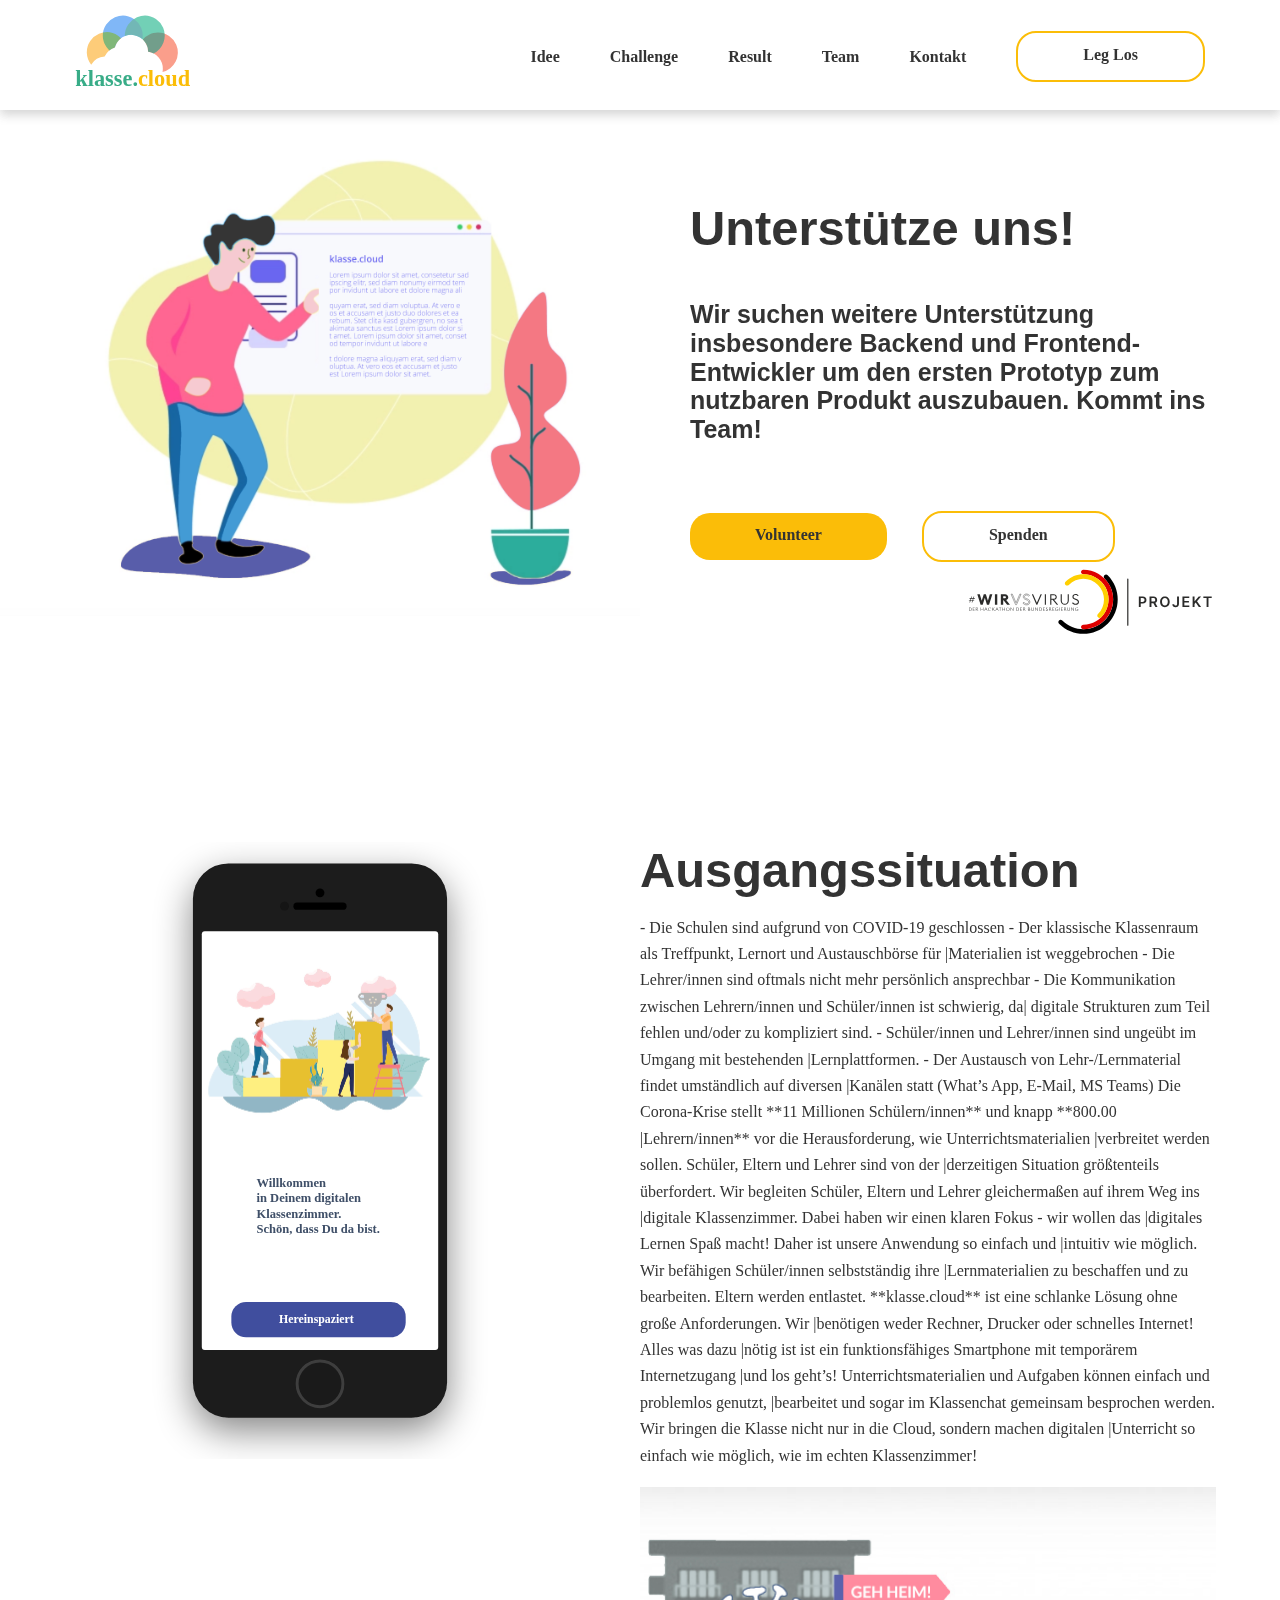
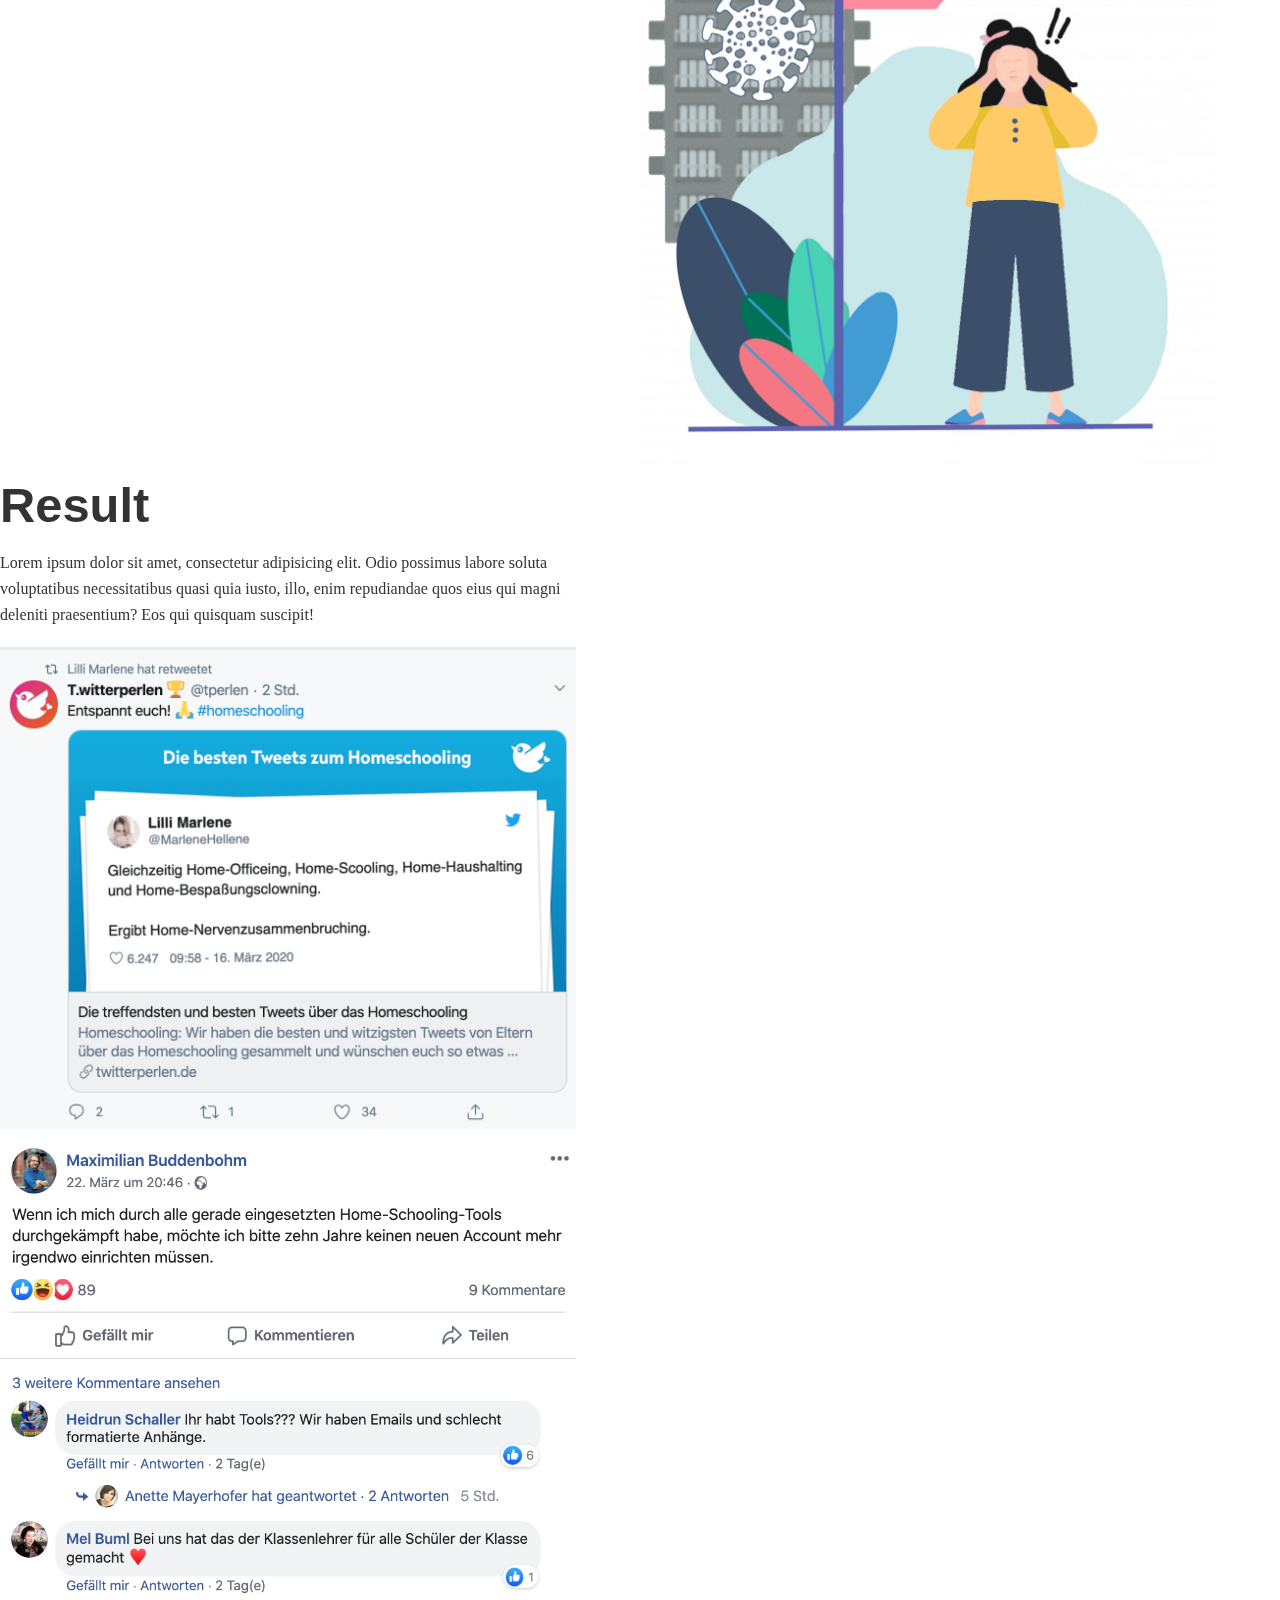
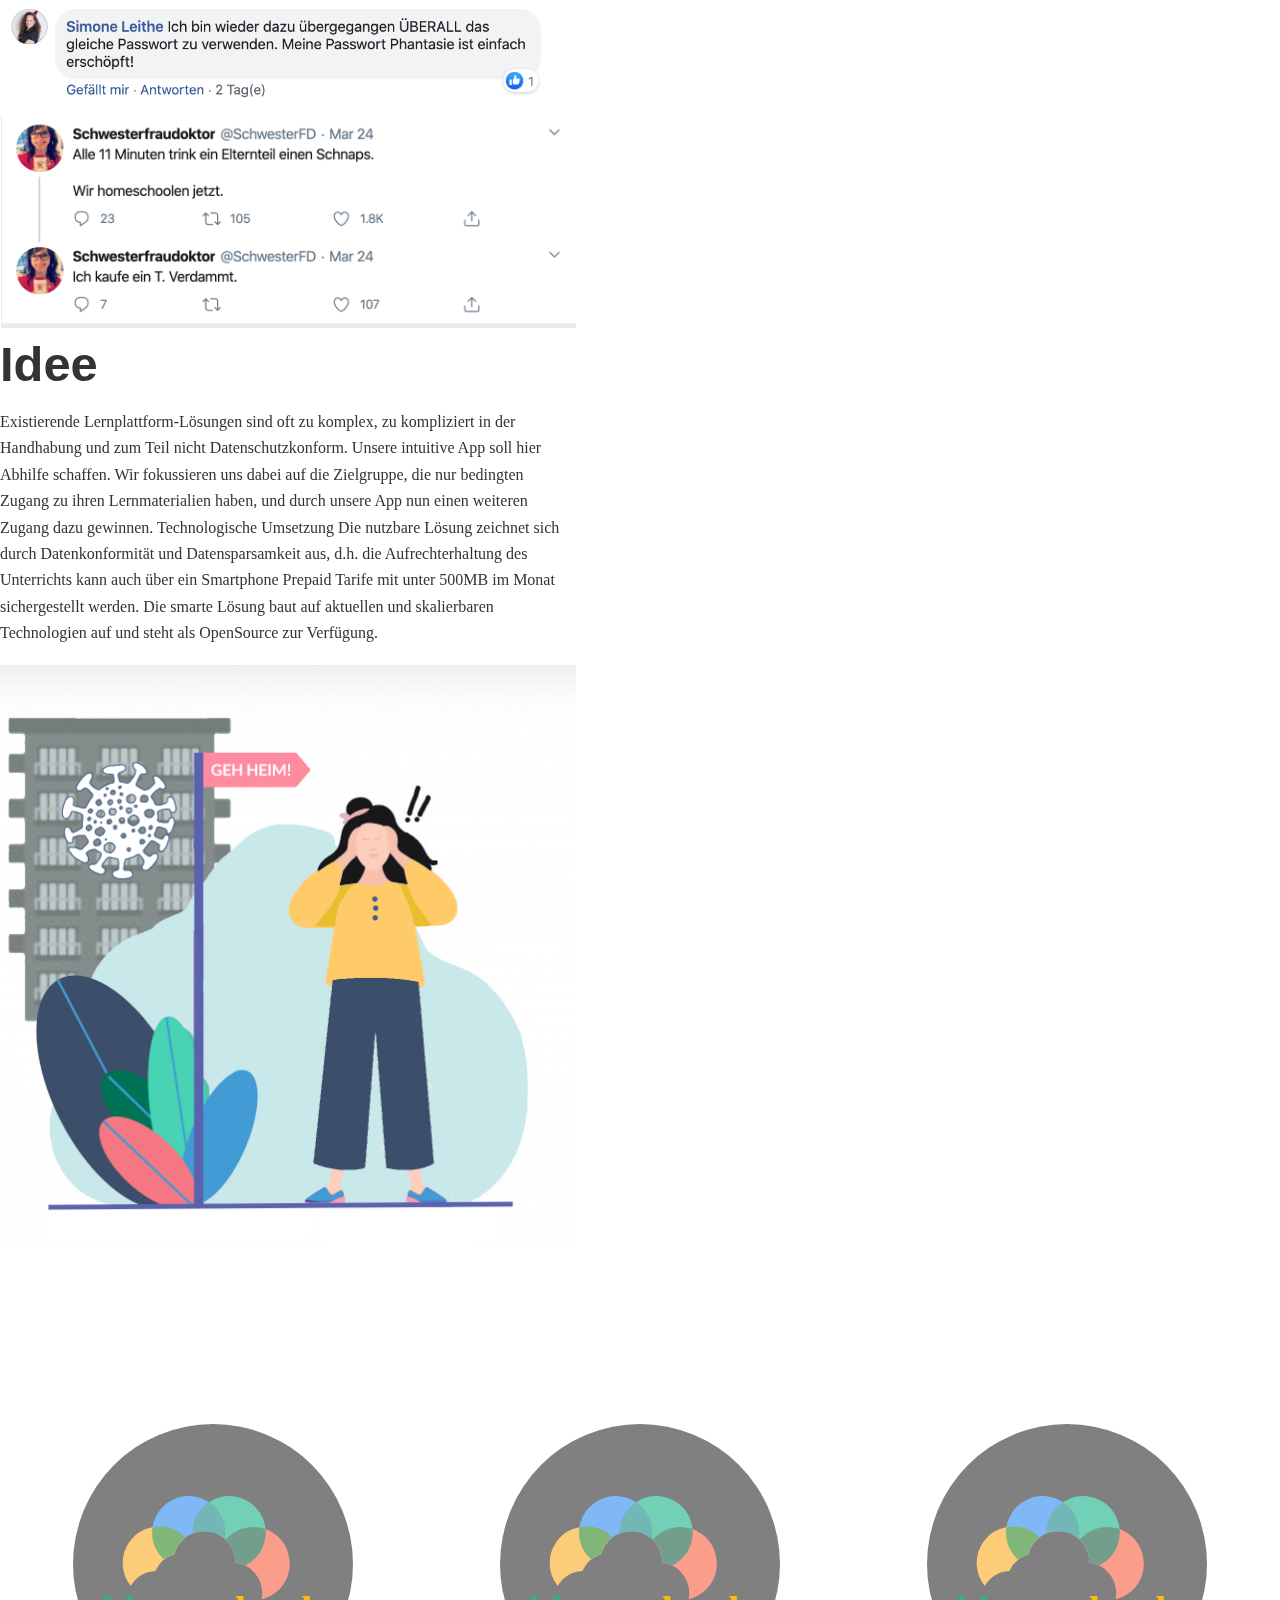
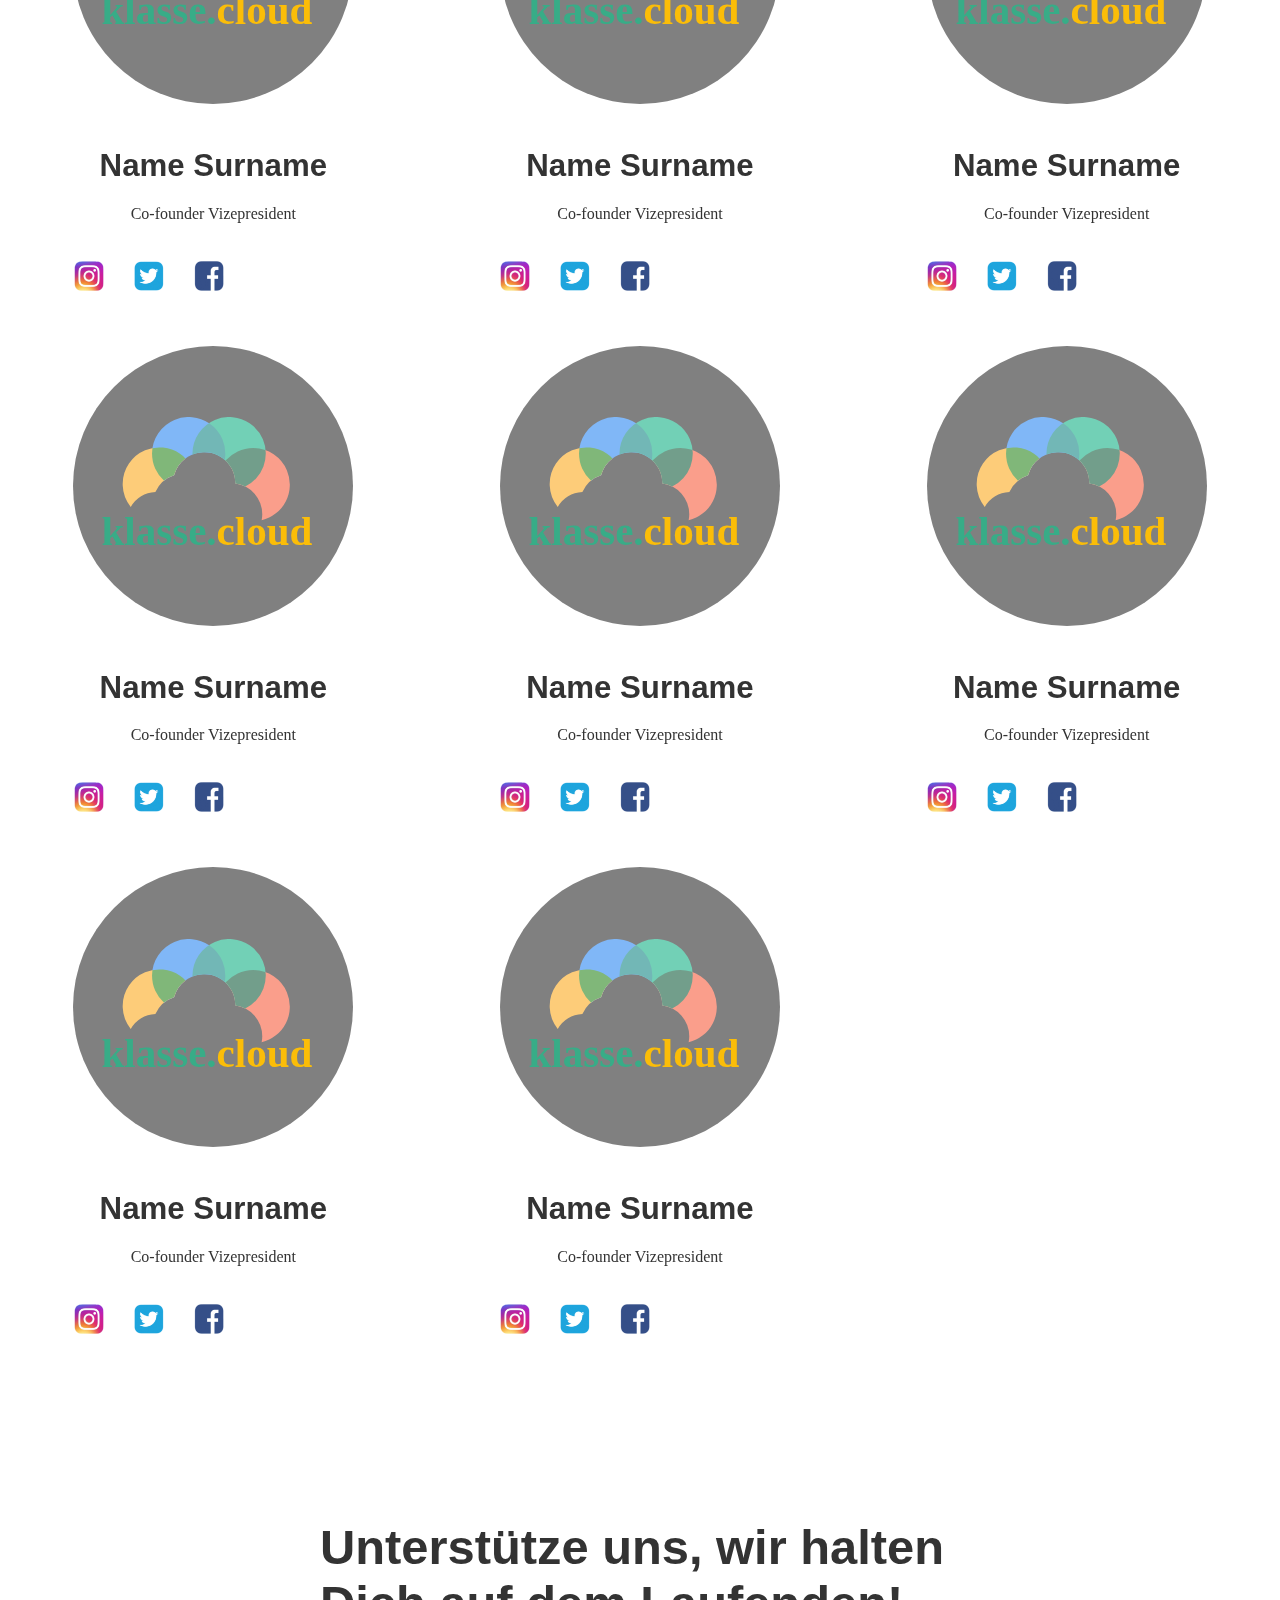
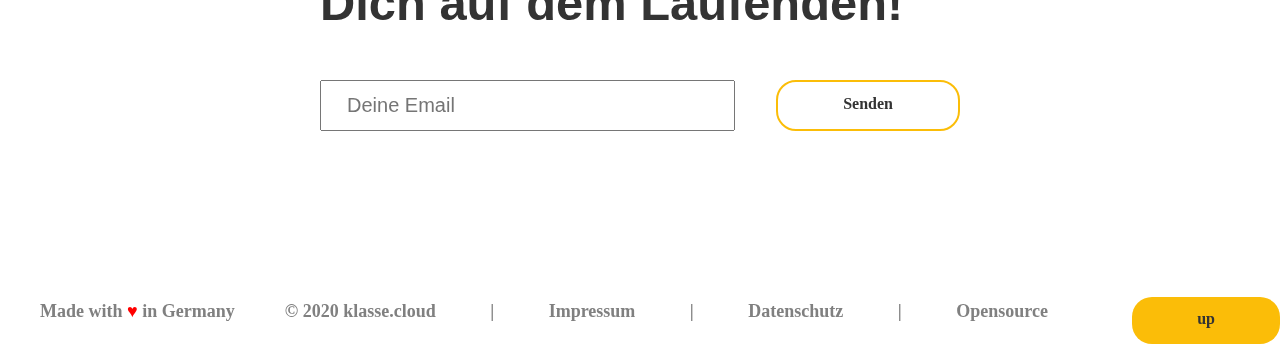
<file: index.html>
<!DOCTYPE html><html lang="de"></html><head><meta charset="UTF-8"><title>Document</title><script src="/main.4a6a1893.js"></script></head><script src="/main.1f19ae8e.js"></script><link rel="stylesheet" href="/main.4a6a1893.css"><link rel="stylesheet" href="https://cdnjs.cloudflare.com/ajax/libs/font-awesome/4.7.0/css/font-awesome.min.css"><nav id="navbar"><img class="Logo" src="/Logo.560a0534.svg" alt="klasse.cloud Logo"><ul class="nav_ul"><a class="nav_item" href="#">Idee</a><a class="nav_item" href="#">Challenge</a><a class="nav_item" href="#">Result</a><a class="nav_item" href="#">Team</a><a class="nav_item" href="#">Kontakt</a><button class="button_border">Leg Los</button></ul><div class="navigation"></div></nav><body></body><div class="divider"></div><div class="hero"><img class="hero_img" src="/teacher_3.d70abb17.png" alt="Lehrer benutzt klasse.cloud"><div class="hero_text"><h1>Unterstütze uns!</h1><h4>Wir suchen weitere Unterstützung insbesondere Backend und Frontend-Entwickler um den ersten Prototyp zum nutzbaren Produkt auszubauen. Kommt ins Team!</h4><div class="divider_small"></div><button class="button_alt2 button_hero">Volunteer</button><button class="button_border">Spenden</button><img class="hero_wvw" src="/Logo_Projekt_01.eeb082c1.svg" alt="WirVsVirus Hackathon Logo"></div></div><div class="divider"></div><div class="section"><div class="section_text"><img class="display" src="/display.21e72a50.svg" alt=""><div class="section_part"><h1>Ausgangssituation</h1><p>- Die Schulen sind aufgrund von COVID-19 geschlossen
- Der klassische Klassenraum als Treffpunkt, Lernort und Austauschbörse für |Materialien ist weggebrochen
- Die Lehrer/innen sind oftmals nicht mehr persönlich ansprechbar
- Die Kommunikation zwischen Lehrern/innen und Schüler/innen ist schwierig, da| digitale Strukturen zum Teil fehlen und/oder zu kompliziert sind.
- Schüler/innen und Lehrer/innen sind ungeübt im Umgang mit bestehenden |Lernplattformen.
-  Der Austausch von Lehr-/Lernmaterial findet umständlich auf diversen |Kanälen statt (What’s App, E-Mail, MS Teams)

Die Corona-Krise stellt  **11 Millionen Schülern/innen** und knapp **800.00 |Lehrern/innen** vor die Herausforderung, wie Unterrichtsmaterialien |verbreitet werden sollen. Schüler, Eltern und Lehrer sind von der |derzeitigen Situation größtenteils überfordert.

Wir begleiten Schüler, Eltern und Lehrer gleichermaßen auf ihrem Weg ins |digitale Klassenzimmer. Dabei haben wir einen klaren Fokus -  wir wollen das |digitales Lernen Spaß macht! Daher ist unsere Anwendung so einfach und |intuitiv wie möglich. Wir befähigen Schüler/innen selbstständig ihre |Lernmaterialien zu beschaffen und zu bearbeiten. Eltern werden entlastet.
**klasse.cloud** ist eine schlanke Lösung ohne große Anforderungen. Wir |benötigen weder Rechner, Drucker oder schnelles Internet! Alles was dazu |nötig ist ist ein funktionsfähiges Smartphone mit temporärem Internetzugang |und los geht’s!
Unterrichtsmaterialien und Aufgaben können einfach und problemlos genutzt, |bearbeitet und sogar im Klassenchat gemeinsam besprochen werden.

Wir bringen die Klasse nicht nur in die Cloud, sondern machen digitalen |Unterricht so einfach wie möglich, wie im echten Klassenzimmer!</p><img class="img_section" src="/Student-Maya2.96084224.jpg" alt="Student mit Virus"></div><div class="section_part"><h1>Result</h1><p>Lorem ipsum dolor sit amet, consectetur adipisicing elit. Odio possimus labore soluta voluptatibus necessitatibus quasi quia iusto, illo, enim repudiandae quos eius qui magni deleniti praesentium? Eos qui quisquam suscipit!</p><img class="img_section" src="/tweet1.dbf4524a.png" alt="Student mit Virus"><img class="img_section" src="/tweet2.b5c6fdeb.png" alt="Student mit Virus"><img class="img_section" src="/tweet3.b31d99bd.png" alt="Student mit Virus"></div><div class="section_part"><p></p></div><div class="section_part"><h1>Idee</h1><p>Existierende Lernplattform-Lösungen sind oft zu komplex, zu kompliziert in der Handhabung und zum Teil nicht Datenschutzkonform. Unsere intuitive App soll hier Abhilfe schaffen.

 Wir fokussieren uns dabei auf die Zielgruppe, die nur bedingten Zugang zu ihren Lernmaterialien haben, und durch unsere App nun einen weiteren Zugang dazu gewinnen.

Technologische Umsetzung

Die nutzbare Lösung zeichnet sich durch Datenkonformität und Datensparsamkeit aus, d.h. die Aufrechterhaltung des Unterrichts kann auch über ein Smartphone Prepaid Tarife mit unter 500MB im Monat sichergestellt werden.

Die smarte Lösung baut auf aktuellen und skalierbaren Technologien auf und steht als OpenSource zur Verfügung.
</p><img class="img_section" src="/Student-Maya2.96084224.jpg" alt="Student mit Virus"></div></div></div><div class="divider"></div><div class="team_section"><div class="team"><div class="team_img"></div><h3 class="name">Name Surname</h3><p class="name">Co-founder Vizepresident</p><div class="team_social"><a href="#"><img class="social" src="/insta.cc96f4f5.png" alt=""></a><a href="#"><img class="social" src="/twitter.8a9037dc.png" alt=""></a><a href="#"><img class="social" src="/facebook.c865b64c.png" alt=""></a></div></div><div class="team"><div class="team_img"></div><h3 class="name">Name Surname</h3><p class="name">Co-founder Vizepresident</p><div class="team_social"><a href="#"><img class="social" src="/insta.cc96f4f5.png" alt=""></a><a href="#"><img class="social" src="/twitter.8a9037dc.png" alt=""></a><a href="#"><img class="social" src="/facebook.c865b64c.png" alt=""></a></div></div><div class="team"><div class="team_img"></div><h3 class="name">Name Surname</h3><p class="name">Co-founder Vizepresident</p><div class="team_social"><a href="#"><img class="social" src="/insta.cc96f4f5.png" alt=""></a><a href="#"><img class="social" src="/twitter.8a9037dc.png" alt=""></a><a href="#"><img class="social" src="/facebook.c865b64c.png" alt=""></a></div></div><div class="team"><div class="team_img"></div><h3 class="name">Name Surname</h3><p class="name">Co-founder Vizepresident</p><div class="team_social"><a href="#"><img class="social" src="/insta.cc96f4f5.png" alt=""></a><a href="#"><img class="social" src="/twitter.8a9037dc.png" alt=""></a><a href="#"><img class="social" src="/facebook.c865b64c.png" alt=""></a></div></div><div class="team"><div class="team_img"></div><h3 class="name">Name Surname</h3><p class="name">Co-founder Vizepresident</p><div class="team_social"><a href="#"><img class="social" src="/insta.cc96f4f5.png" alt=""></a><a href="#"><img class="social" src="/twitter.8a9037dc.png" alt=""></a><a href="#"><img class="social" src="/facebook.c865b64c.png" alt=""></a></div></div><div class="team"><div class="team_img"></div><h3 class="name">Name Surname</h3><p class="name">Co-founder Vizepresident</p><div class="team_social"><a href="#"><img class="social" src="/insta.cc96f4f5.png" alt=""></a><a href="#"><img class="social" src="/twitter.8a9037dc.png" alt=""></a><a href="#"><img class="social" src="/facebook.c865b64c.png" alt=""></a></div></div><div class="team"><div class="team_img"></div><h3 class="name">Name Surname</h3><p class="name">Co-founder Vizepresident</p><div class="team_social"><a href="#"><img class="social" src="/insta.cc96f4f5.png" alt=""></a><a href="#"><img class="social" src="/twitter.8a9037dc.png" alt=""></a><a href="#"><img class="social" src="/facebook.c865b64c.png" alt=""></a></div></div><div class="team"><div class="team_img"></div><h3 class="name">Name Surname</h3><p class="name">Co-founder Vizepresident</p><div class="team_social"><a href="#"><img class="social" src="/insta.cc96f4f5.png" alt=""></a><a href="#"><img class="social" src="/twitter.8a9037dc.png" alt=""></a><a href="#"><img class="social" src="/facebook.c865b64c.png" alt=""></a></div></div></div><div class="divider"></div><div class="newsletter_section"><h1 class="news_heading">Unterstütze uns, wir halten Dich auf dem Laufenden!</h1><input type="email" placeholder="Deine Email" name="agreement" checked="checked"><button class="button_border button_news">Senden</button></div><div class="divider"></div><div class="footer"><div class="footer_text_total"><ul class="footer_ul"><li class="footer_li"><a class="footer_text" href="#">Made with <span>♥</span> in Germany</a></li><li class="footer_li"><a class="footer_text" href="#">&copy;&nbsp;2020 klasse.cloud</a></li><li class="footer_li"><a class="footer_text">&nbsp;|&nbsp;</a></li><li class="footer_li"><a class="footer_text" href="#">Impressum</a></li><li class="footer_li"><a class="footer_text">&nbsp;|&nbsp;</a></li><li class="footer_li"><a class="footer_text" href="#">Datenschutz</a></li><li class="footer_li"><a class="footer_text">&nbsp;|&nbsp;</a></li><li class="footer_li"><a class="footer_text" href="#">Opensource</a></li></ul></div><button class="button_alt2" id="up">up</button></div>
</file>
<file: main.4a6a1893.css>
@font-face {
  font-family: 'Lato';
  font-style: normal;
  src: url("https://fonts.googleapis.com/css?family=Lato:400|Poppins:400");
}
li {
  font-family: 'Lato';
  font-size: 18px;
  font-weight: bold;
}
html {
  font-family: 'Lato';
  font-size: 100%;
}
body {
  background-color: #fff;
  font-family: 'Poppins', sans-serif;
  font-weight: 400;
  line-height: 1.65;
  color: #333;
}
p {
  color: #333;
  font-family: Lato;
  margin-bottom: 1.15rem;
}
h1,
h2,
h3,
h4,
h5 {
  color: #333;
  margin: 2.75rem 0 1.05rem;
  font-family: 'Lato', sans-serif;
  font-weight: 400;
  line-height: 1.15;
  font-weight: bold;
}
h1 {
  margin-top: 0;
  font-size: 3.052em;
}
h2 {
  font-size: 2.441em;
}
h3 {
  font-size: 1.953em;
}
h4 {
  font-size: 1.563em;
}
h5 {
  font-size: 1.25em;
}
small,
.text_small {
  font-size: 0.8em;
}
.footer_ul {
  list-style-type: none;
}
.footer_img {
  display: block;
  margin: auto;
  margin-bottom: -44px;
  width: 25%;
}
.footer_text_total,
.footer_text {
  color: #808080;
  text-decoration: none;
  font-weight: bold;
  align: center;
  padding-right: 50px;
}
.footer {
  background-color: #3f4f68;
  width: 100%;
}
#up {
  float: right;
  clear: all;
}
.footer_li {
  float: left;
  clear: all;
}
span {
  color: #f00;
  font-style: 20px;
  font-weight: bold;
}
nav {
  padding-top: 15px;
  width: 100%;
  position: fixed;
  transition: top 0.5s;
}
.navigation {
  opacity: 0.95;
  width: 100%;
  position: absolute;
  top: 0px;
  z-index: -1;
  height: 110px;
  background-color: #fff;
  box-shadow: 0px 5px 10px #d3d3d3;
  padding: 0px;
  margin: 0px;
}
.Logo {
  height: 76px;
  width: 122px;
  padding-left: 75px;
}
.nav_ul {
  padding-right: 75px;
  clear: all;
  float: right;
}
.nav_item {
  font-family: 'Lato';
  font-weight: bold;
  color: #333;
  float: left;
  padding-right: 40px;
  margin-right: 10px;
  padding-top: 13px;
  text-decoration: none;
}
#navbar a:hover {
  text-decoration: underline;
  font-weight: bold;
  transition: 0.3s;
}
button {
  padding-left: 65px;
  padding-right: 65px;
  padding-top: 13px;
  padding-bottom: 16px;
  font-family: 'Lato';
  font-size: 16px;
  font-weight: bold;
}
.button {
  background-color: #404e9e;
  color: #fff;
  border-radius: 20px;
  border: none;
}
.button_alt {
  background-color: #319d7b;
  color: #fff;
  border-radius: 20px;
  border: none;
}
.button_border {
  background-color: #fff;
  color: #333;
  border-radius: 20px;
  border: solid 2.5px;
  border-color: #fbbd08;
}
.button_alt2 {
  background-color: #fbbd08;
  color: #333;
  border-radius: 20px;
  border: none;
}
.team_img {
  width: 280px;
  height: 280px;
  background-color: #808080;
  margin: auto;
  border-radius: 50%;
  background-image: url("Logo.560a0534.svg");
  background-position: 50% 50%;
  background-size: 80%;
  background-repeat: no-repeat;
}
.name {
  text-align: center;
}
.team {
  margin: 20px;
}
.team_section {
  display: grid;
  grid-template-columns: repeat(auto-fill, minmax(350px, 1fr));
}
.team_social {
  margin-left: 10%;
}
.social {
  float: left;
  margin: 15px;
  height: 30px;
  width: 30px;
}
.fa {
  padding: 20px;
  font-size: 30px;
  width: 20px;
  text-align: center;
  text-decoration: none;
  border-radius: 50%;
}
.fa:hover {
  opacity: 0, 5;
}
.fa-facebook {
  background: #3b5998;
  color: #fff;
}
.img_section {
  height: auto;
  width: 100%;
}
.section_part {
  width: 90%;
}
.section_text {
  display: grid;
  grid-template-columns: repeat(auto-fill, minmax(450px, 1fr));
}
.display {
  height: 50%;
  margin-left: auto;
  margin-right: auto;
  z-index: -2;
  position: sticky;
  top: 15%;
}
.hero_img {
  width: 100%;
}
.hero {
  display: grid;
  grid-template-columns: repeat(auto-fill, minmax(500px, auto));
}
.hero_wvw {
  height: 80px;
  float: right;
}
.hero_text {
  padding: 50px;
}
.button_hero {
  margin-right: 35px;
}
.newsletter_section {
  padding: 0 25%;
}
input {
  height: 45px;
  width: 60%;
  margin-right: 30px;
  font-size: 20px;
  padding-left: 25px;
}
.button_news {
  float: right;
}
.news_heading {
  padding-bottom: 5%;
}
body {
  padding: 0px;
  margin: 0px;
}
.divider {
  height: 150px;
  clear: all;
}
.divider_small {
  height: 50px;
  clear: all;
}


/*# sourceMappingURL=/main.4a6a1893.css.map */
</file>
